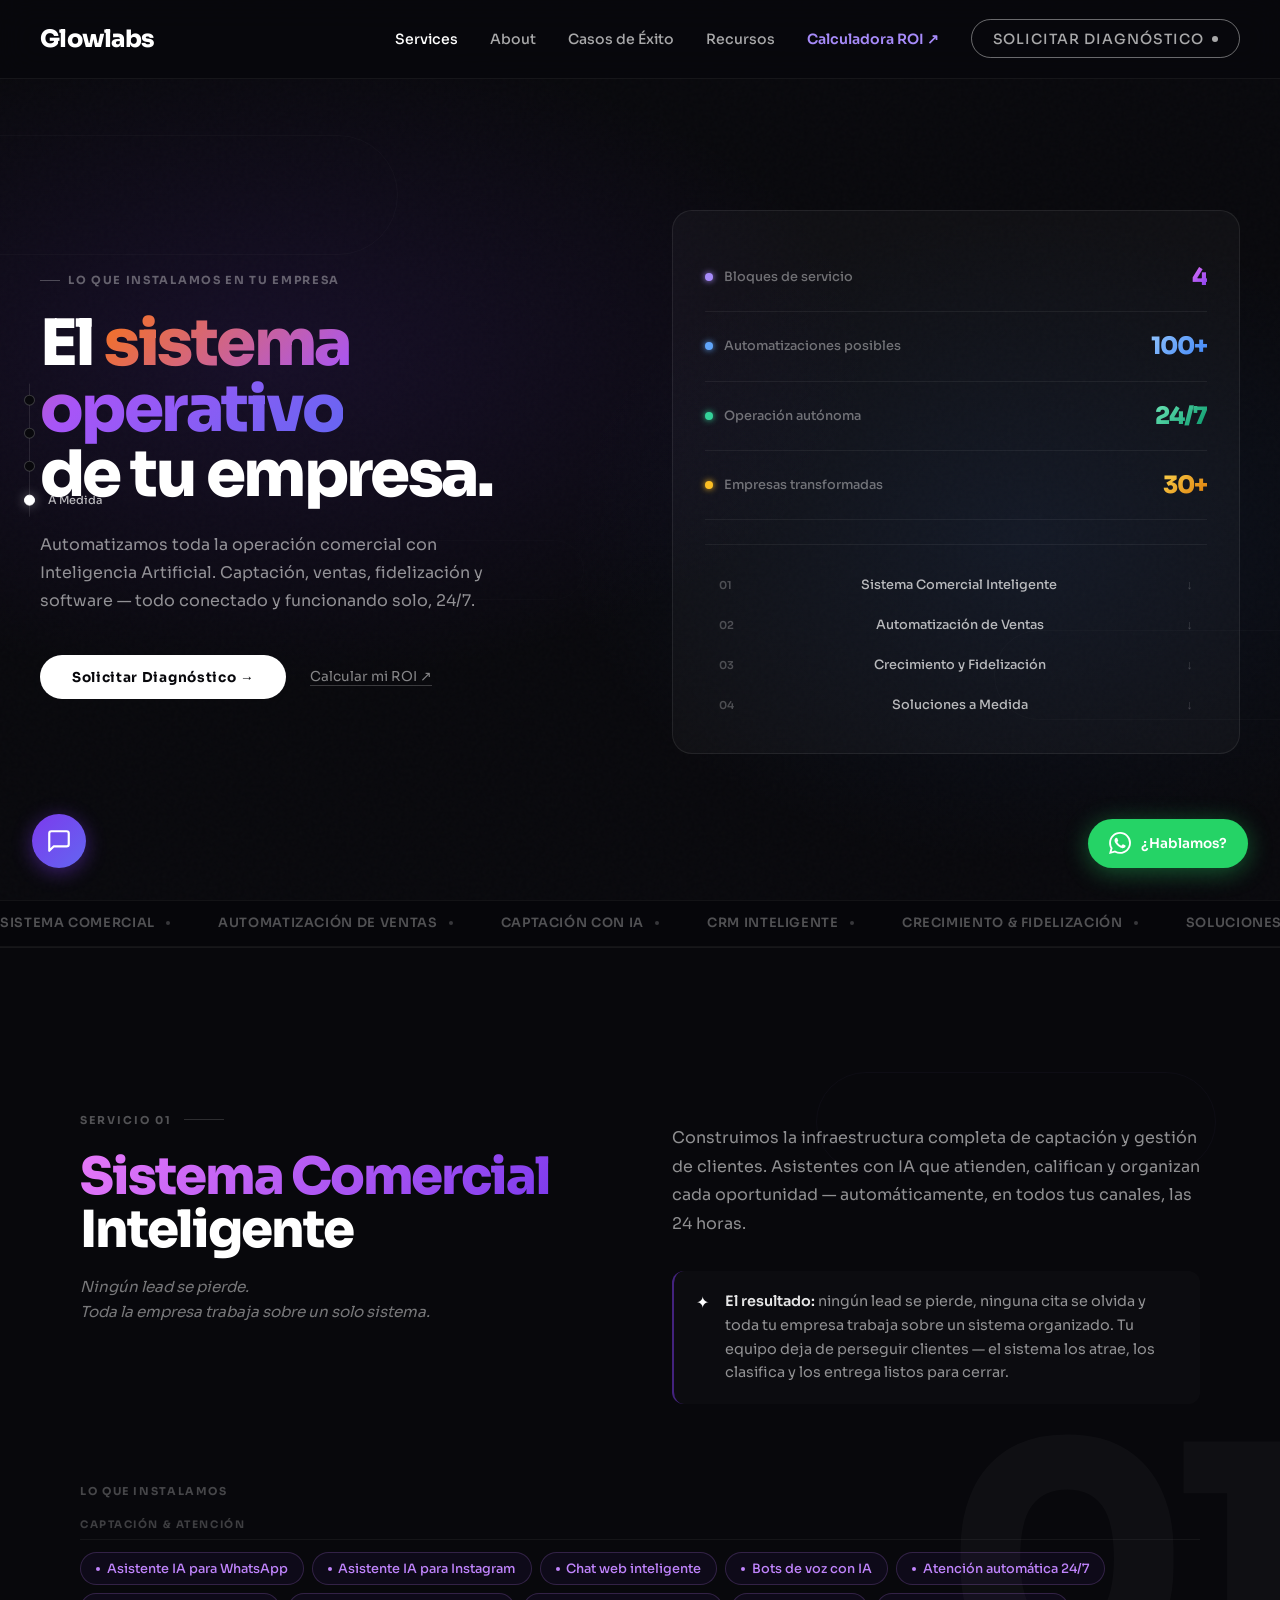
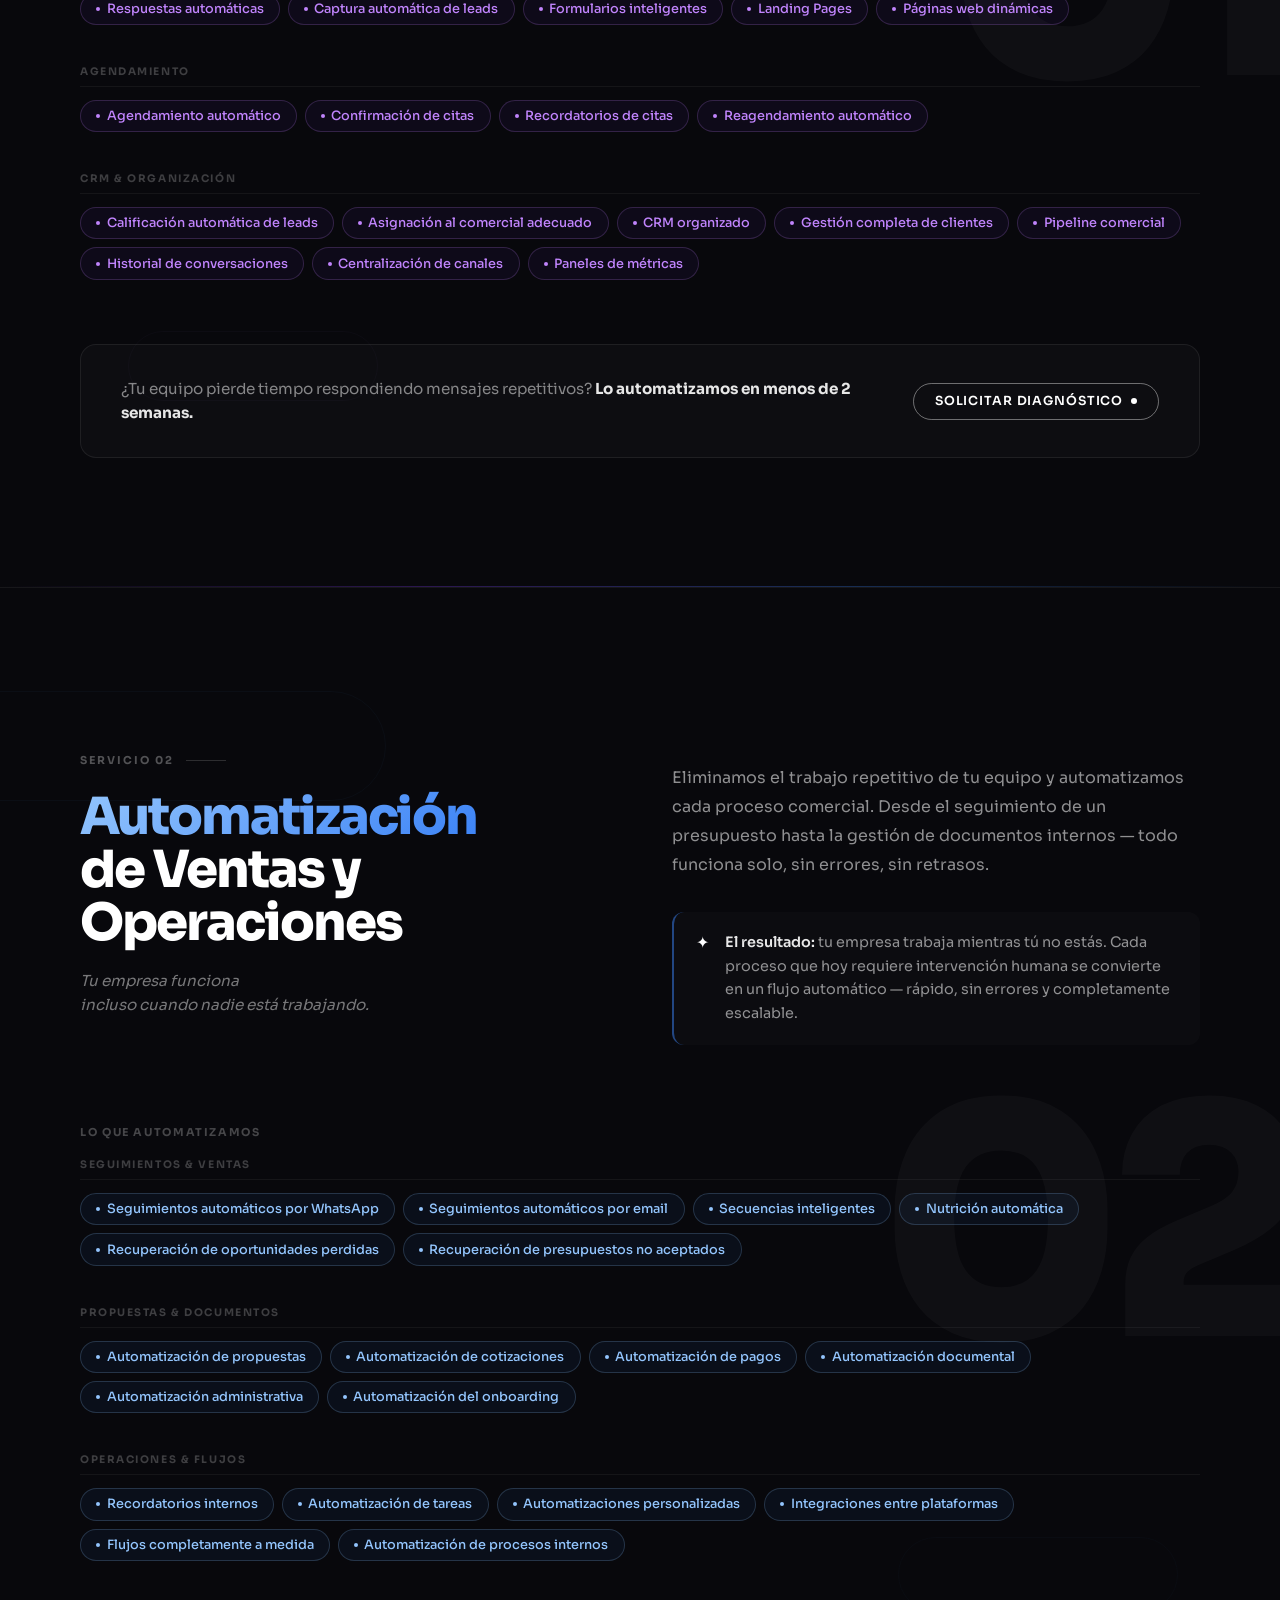
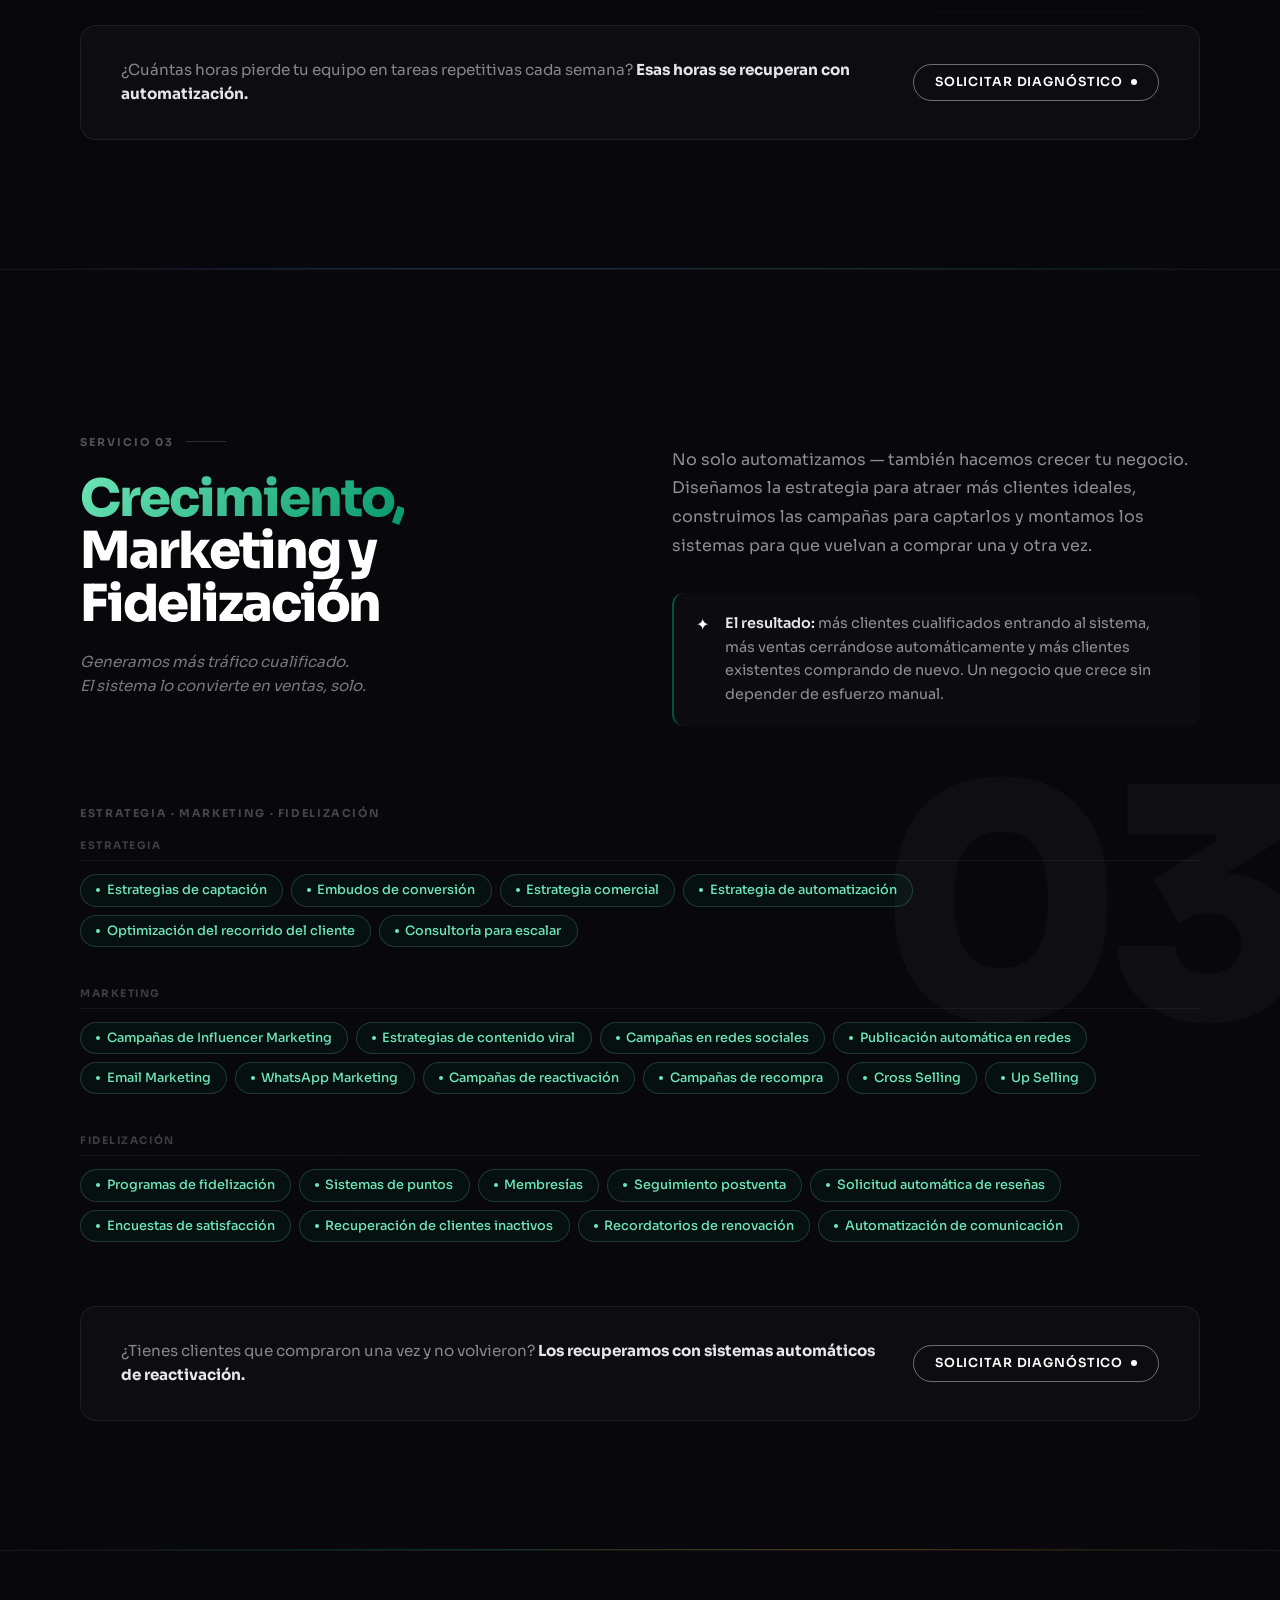
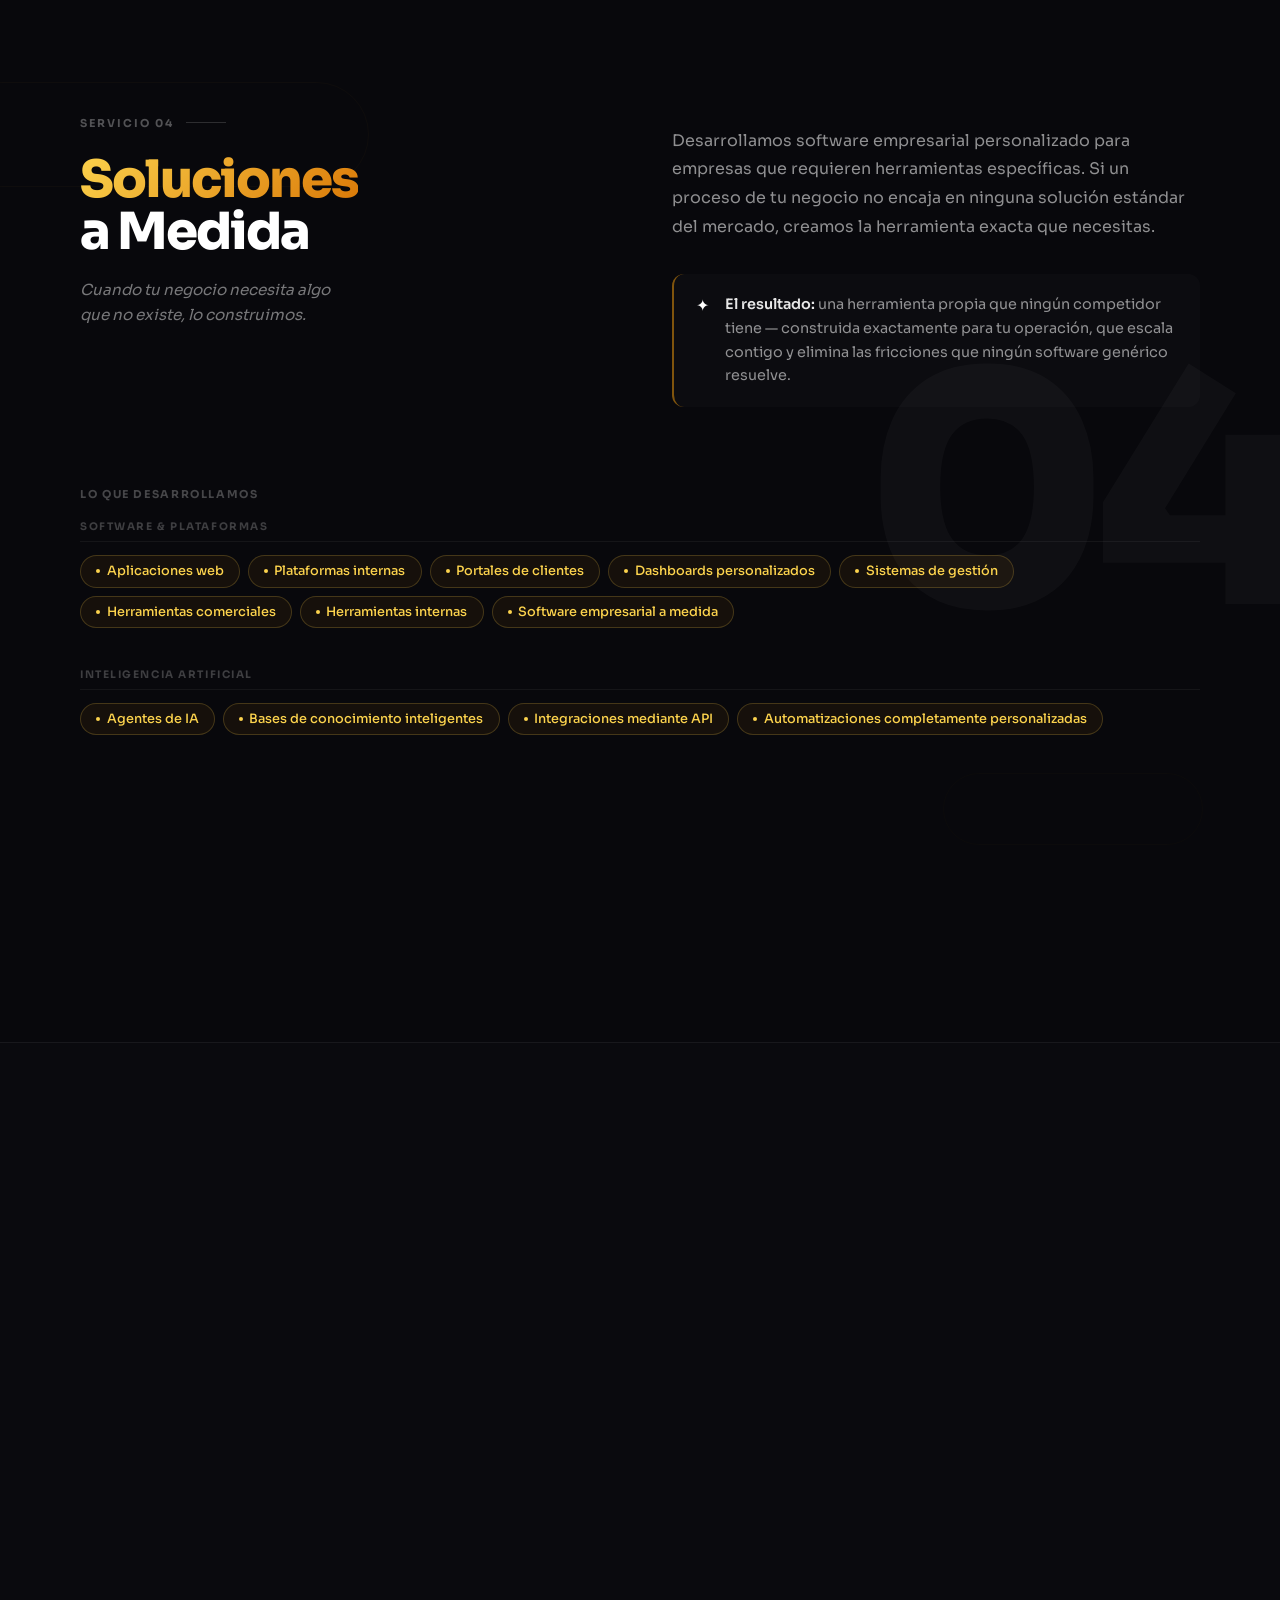
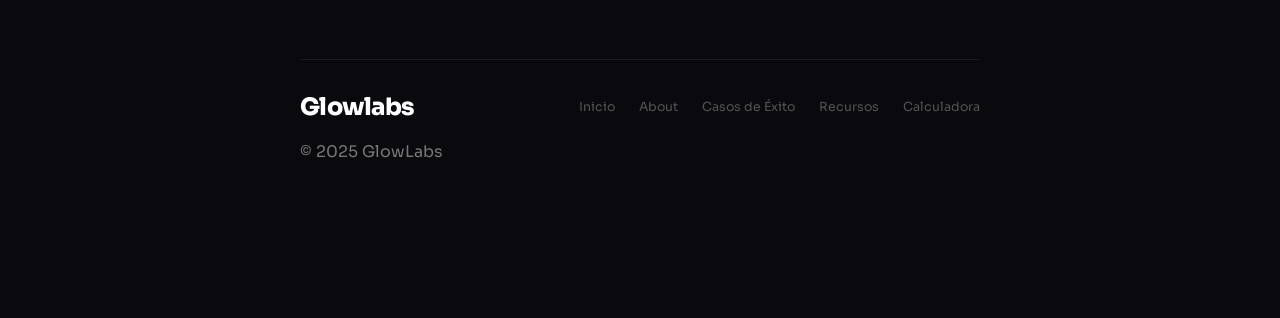
<file: services.html>
<!DOCTYPE html>
<html lang="es">
<head>
<meta charset="utf-8"/>
<title>GlowLabs · Servicios — Sistema Operativo para tu Empresa</title>
<meta name="description" content="Instalamos el sistema operativo completo de tu empresa: captación, automatización, ventas, marketing y software a medida con Inteligencia Artificial."/>
<meta content="width=device-width, initial-scale=1" name="viewport"/>
<link href="https://fonts.googleapis.com" rel="preconnect"/>
<link href="https://fonts.gstatic.com" rel="preconnect" crossorigin="anonymous"/>
<link href="https://fonts.googleapis.com/css2?family=Sora:wght@300;400;500;600;700;800&display=swap" rel="stylesheet"/>
<link href="https://cdn.prod.website-files.com/64bfa5eec3353671101c9bd1/64cf5d1c0aef8ef8c7af9673_fav.png" rel="shortcut icon" type="image/x-icon"/>
<link rel="stylesheet" href="/css/animations.css"/>

<style>
/* ═══════════════════════════════════════
   RESET & BASE
═══════════════════════════════════════ */
*, *::before, *::after { box-sizing: border-box; margin: 0; padding: 0; }
html { scroll-behavior: smooth; }
body {
  background: #08080c;
  color: #fff;
  font-family: 'Sora', sans-serif;
  -webkit-font-smoothing: antialiased;
  overflow-x: hidden;
}
#shader-background { display: none !important; }

/* ═══════════════════════════════════════
   NAV
═══════════════════════════════════════ */
.gl-nav {
  position: fixed; top: 0; left: 0; right: 0; z-index: 1000;
  display: flex; align-items: center; justify-content: space-between;
  padding: 1.2rem 2.5rem;
  background: rgba(8,8,12,0.85);
  backdrop-filter: blur(16px);
  border-bottom: 1px solid rgba(255,255,255,0.06);
  transition: background 0.3s;
}
.gl-logo {
  font-size: 1.5rem; font-weight: 800; color: #fff;
  letter-spacing: -0.03em; text-decoration: none;
}
.gl-nav-links { display: flex; align-items: center; gap: 2rem; }
.gl-nav-links a {
  color: rgba(255,255,255,0.65); text-decoration: none;
  font-size: 0.88rem; font-weight: 500; transition: color 0.2s;
}
.gl-nav-links a:hover, .gl-nav-links a.active { color: #fff; }
.gl-btn {
  display: inline-flex; align-items: center; gap: 0.5rem;
  padding: 0.6rem 1.3rem; border: 1.5px solid rgba(255,255,255,0.4);
  border-radius: 9999px; color: #fff; font-size: 0.78rem; font-weight: 600;
  letter-spacing: 0.07em; text-transform: uppercase; text-decoration: none;
  transition: background 0.2s, border-color 0.2s; white-space: nowrap;
  font-family: 'Sora', sans-serif;
}
.gl-btn:hover { background: rgba(255,255,255,0.08); border-color: #fff; }
.gl-btn .dot { width: 6px; height: 6px; border-radius: 50%; background: currentColor; flex-shrink: 0; }

/* Hamburger */
.gl-hamburger {
  display: none; flex-direction: column; gap: 5px;
  cursor: pointer; background: none; border: none; padding: 4px;
}
.gl-hamburger span {
  display: block; width: 22px; height: 2px;
  background: rgba(255,255,255,0.8); border-radius: 2px;
  transition: all 0.3s;
}
.gl-mobile-menu {
  display: none; position: fixed; top: 58px; left: 0; right: 0;
  background: rgba(8,8,12,0.98); backdrop-filter: blur(20px);
  padding: 1rem 1.5rem 2rem;
  border-bottom: 1px solid rgba(255,255,255,0.08);
  z-index: 9998; flex-direction: column;
}
.gl-mobile-menu.open { display: flex; }
.gl-mobile-menu a {
  color: rgba(255,255,255,0.8); text-decoration: none; font-size: 1.05rem;
  padding: 0.9rem 0; border-bottom: 1px solid rgba(255,255,255,0.07);
  font-family: 'Sora', sans-serif; font-weight: 500;
}
.gl-mobile-menu a:last-child { border-bottom: none; }
.gl-mobile-menu a.mm-active { color: #fff; font-weight: 600; }
@media (max-width: 768px) {
  .gl-hamburger { display: flex; }
  .gl-nav-links { display: none; }
}
@media (max-width: 991px) {
  .gl-nav .gl-btn { display: none; }
}

/* ═══════════════════════════════════════
   SCROLL PROGRESS BAR
═══════════════════════════════════════ */
#sv-progress-bar {
  position: fixed; top: 0; left: 0; height: 2px; z-index: 9999;
  background: linear-gradient(90deg, #7c3aed, #3b82f6, #059669, #f59e0b);
  width: 0%; transition: width 0.1s linear;
}

/* ═══════════════════════════════════════
   HERO
═══════════════════════════════════════ */
.sv-hero {
  position: relative; min-height: 100vh;
  display: flex; align-items: center;
  padding: 10rem 2.5rem 6rem;
  overflow: hidden;
}
.sv-hero-bg {
  position: absolute; inset: 0; pointer-events: none;
  background:
    radial-gradient(ellipse 80% 60% at 20% 40%, rgba(124,58,237,0.12) 0%, transparent 60%),
    radial-gradient(ellipse 60% 60% at 80% 60%, rgba(59,130,246,0.08) 0%, transparent 60%);
}
/* Animated noise grain */
.sv-hero-bg::after {
  content: '';
  position: absolute; inset: 0;
  background-image: url("data:image/svg+xml,%3Csvg viewBox='0 0 256 256' xmlns='http://www.w3.org/2000/svg'%3E%3Cfilter id='noise'%3E%3CfeTurbulence type='fractalNoise' baseFrequency='0.9' numOctaves='4' stitchTiles='stitch'/%3E%3C/filter%3E%3Crect width='100%25' height='100%25' filter='url(%23noise)' opacity='0.04'/%3E%3C/svg%3E");
  opacity: 0.5; pointer-events: none;
}
.sv-hero-grid {
  display: grid; grid-template-columns: 1fr 1fr;
  gap: 4rem; align-items: center; max-width: 1200px; margin: 0 auto;
  width: 100%; position: relative; z-index: 2;
}
.sv-hero-eyebrow {
  display: inline-flex; align-items: center; gap: 0.5rem;
  font-size: 0.7rem; font-weight: 700; letter-spacing: 0.15em;
  text-transform: uppercase; color: rgba(255,255,255,0.35);
  margin-bottom: 1.5rem;
}
.sv-hero-eyebrow::before {
  content: ''; display: block; width: 20px; height: 1px;
  background: rgba(255,255,255,0.25);
}
.sv-hero h1 {
  font-size: clamp(2.8rem, 5vw, 4.5rem);
  font-weight: 800; line-height: 1.02;
  letter-spacing: -0.04em; margin-bottom: 1.5rem;
}
.sv-hero-desc {
  font-size: 1rem; color: rgba(255,255,255,0.55);
  line-height: 1.75; margin-bottom: 2.5rem; max-width: 480px;
}
.sv-hero-cta-row {
  display: flex; align-items: center; gap: 1.5rem; flex-wrap: wrap;
}
.sv-hero-link {
  font-size: 0.85rem; color: rgba(255,255,255,0.5);
  text-decoration: none; border-bottom: 1px solid rgba(255,255,255,0.2);
  transition: color 0.2s, border-color 0.2s;
}
.sv-hero-link:hover { color: #fff; border-color: rgba(255,255,255,0.5); }

/* Hero right: stats board */
.sv-hero-board {
  background: rgba(255,255,255,0.03);
  border: 1px solid rgba(255,255,255,0.08);
  border-radius: 20px; padding: 2rem;
  display: flex; flex-direction: column; gap: 0;
}
.sv-stat-row {
  display: flex; align-items: center; justify-content: space-between;
  padding: 1.2rem 0;
  border-bottom: 1px solid rgba(255,255,255,0.06);
}
.sv-stat-row:last-child { border-bottom: none; }
.sv-stat-label {
  font-size: 0.8rem; color: rgba(255,255,255,0.4); font-weight: 500;
  display: flex; align-items: center; gap: 0.7rem;
}
.sv-stat-dot {
  width: 8px; height: 8px; border-radius: 50%; flex-shrink: 0;
}
.sv-stat-value {
  font-size: 1.5rem; font-weight: 800; letter-spacing: -0.04em;
}
.sv-services-map {
  display: flex; flex-direction: column; gap: 0.5rem; margin-top: 1.5rem;
  padding-top: 1.5rem; border-top: 1px solid rgba(255,255,255,0.06);
}
.sv-map-item {
  display: flex; align-items: center; justify-content: space-between;
  font-size: 0.8rem; padding: 0.5rem 0.9rem;
  border-radius: 8px; text-decoration: none;
  transition: background 0.2s; cursor: pointer;
}
.sv-map-item:hover { background: rgba(255,255,255,0.04); }
.sv-map-item-num { font-size: 0.68rem; color: rgba(255,255,255,0.25); font-weight: 600; }
.sv-map-item-name { color: rgba(255,255,255,0.7); font-weight: 500; }
.sv-map-item-arrow { color: rgba(255,255,255,0.2); font-size: 0.8rem; }

/* Gradient words */
.g-purple { background: linear-gradient(135deg, #e879f9 0%, #7c3aed 100%); -webkit-background-clip: text; -webkit-text-fill-color: transparent; background-clip: text; }
.g-blue   { background: linear-gradient(135deg, #93c5fd 0%, #3b82f6 100%); -webkit-background-clip: text; -webkit-text-fill-color: transparent; background-clip: text; }
.g-green  { background: linear-gradient(135deg, #6ee7b7 0%, #059669 100%); -webkit-background-clip: text; -webkit-text-fill-color: transparent; background-clip: text; }
.g-amber  { background: linear-gradient(135deg, #fcd34d 0%, #d97706 100%); -webkit-background-clip: text; -webkit-text-fill-color: transparent; background-clip: text; }
.g-main   { background: linear-gradient(135deg, #f97316 0%, #a855f7 50%, #6366f1 100%); -webkit-background-clip: text; -webkit-text-fill-color: transparent; background-clip: text; }

/* ═══════════════════════════════════════
   SCROLL REVEAL
═══════════════════════════════════════ */
[data-reveal] {
  opacity: 0;
  transform: translateY(40px);
  transition: opacity 0.8s cubic-bezier(0.16,1,0.3,1), transform 0.8s cubic-bezier(0.16,1,0.3,1);
}
[data-reveal="blur"] {
  opacity: 0; transform: translateY(20px);
  filter: blur(8px);
  transition: opacity 0.9s cubic-bezier(0.16,1,0.3,1), transform 0.9s cubic-bezier(0.16,1,0.3,1), filter 0.9s;
}
[data-reveal="left"] {
  opacity: 0; transform: translateX(-50px);
  transition: opacity 0.8s cubic-bezier(0.16,1,0.3,1), transform 0.8s cubic-bezier(0.16,1,0.3,1);
}
[data-reveal="right"] {
  opacity: 0; transform: translateX(50px);
  transition: opacity 0.8s cubic-bezier(0.16,1,0.3,1), transform 0.8s cubic-bezier(0.16,1,0.3,1);
}
[data-reveal="scale"] {
  opacity: 0; transform: scale(0.9);
  transition: opacity 0.8s cubic-bezier(0.16,1,0.3,1), transform 0.8s cubic-bezier(0.16,1,0.3,1);
}
.revealed[data-reveal] {
  opacity: 1 !important; transform: none !important; filter: none !important;
}
[data-delay="1"] { transition-delay: 0.1s !important; }
[data-delay="2"] { transition-delay: 0.2s !important; }
[data-delay="3"] { transition-delay: 0.3s !important; }
[data-delay="4"] { transition-delay: 0.4s !important; }
[data-delay="5"] { transition-delay: 0.5s !important; }
[data-delay="6"] { transition-delay: 0.6s !important; }
[data-delay="7"] { transition-delay: 0.7s !important; }
[data-delay="8"] { transition-delay: 0.8s !important; }

/* ═══════════════════════════════════════
   SERVICE SECTIONS
═══════════════════════════════════════ */
.sv-section {
  position: relative; overflow: hidden;
  padding: 10rem 0 8rem;
  border-top: 1px solid rgba(255,255,255,0.06);
}

/* Big background number */
.sv-bg-num {
  position: absolute;
  top: 50%; right: -0.05em;
  transform: translateY(-50%);
  font-size: clamp(18rem, 25vw, 28rem);
  font-weight: 800; letter-spacing: -0.05em;
  line-height: 1; pointer-events: none;
  opacity: 0.028; color: #fff;
  user-select: none;
  transition: opacity 1.2s;
}
.sv-section:hover .sv-bg-num { opacity: 0.045; }

/* Color glow per section */
.sv-glow {
  position: absolute; pointer-events: none;
  border-radius: 50%; filter: blur(100px); opacity: 0;
  transition: opacity 1.5s;
}
.sv-section.in-view .sv-glow { opacity: 1; }

.sv-section.purple .sv-glow { background: radial-gradient(circle, rgba(124,58,237,0.2), transparent 70%); width: 600px; height: 600px; top: -150px; left: -100px; }
.sv-section.blue   .sv-glow { background: radial-gradient(circle, rgba(59,130,246,0.18), transparent 70%); width: 700px; height: 500px; top: -100px; right: -150px; }
.sv-section.green  .sv-glow { background: radial-gradient(circle, rgba(5,150,105,0.15), transparent 70%); width: 600px; height: 600px; bottom: -100px; left: -100px; }
.sv-section.amber  .sv-glow { background: radial-gradient(circle, rgba(245,158,11,0.15), transparent 70%); width: 700px; height: 500px; top: -150px; right: -150px; }

/* Inner layout */
.sv-inner {
  max-width: 1200px; margin: 0 auto; padding: 0 2.5rem;
  position: relative; z-index: 2;
}

/* Section header */
.sv-header {
  display: grid; grid-template-columns: 1fr 1fr;
  gap: 4rem; align-items: start; margin-bottom: 5rem;
}
.sv-header-left { }
.sv-num-label {
  display: inline-flex; align-items: center; gap: 0.8rem;
  font-size: 0.68rem; font-weight: 700; letter-spacing: 0.18em;
  text-transform: uppercase; color: rgba(255,255,255,0.3);
  margin-bottom: 1.5rem;
}
.sv-num-label::after {
  content: ''; flex: 1; height: 1px; width: 40px;
  background: rgba(255,255,255,0.15); display: block;
}
.sv-section-title {
  font-size: clamp(2.2rem, 4vw, 3.5rem);
  font-weight: 800; letter-spacing: -0.04em;
  line-height: 1.03; margin-bottom: 1.2rem;
}
.sv-section-sub {
  font-size: 0.95rem; color: rgba(255,255,255,0.45);
  font-style: italic; line-height: 1.6;
}
.sv-header-right {
  padding-top: 1rem;
}
.sv-section-desc {
  font-size: 1rem; color: rgba(255,255,255,0.55);
  line-height: 1.8; margin-bottom: 2rem;
}
.sv-result-box {
  display: flex; gap: 1rem; align-items: flex-start;
  padding: 1.2rem 1.4rem;
  border-radius: 12px;
  border-left: 2px solid;
  background: rgba(255,255,255,0.02);
}
.sv-result-box.purple { border-color: rgba(124,58,237,0.5); }
.sv-result-box.blue   { border-color: rgba(59,130,246,0.5); }
.sv-result-box.green  { border-color: rgba(5,150,105,0.5); }
.sv-result-box.amber  { border-color: rgba(245,158,11,0.5); }
.sv-result-icon {
  font-size: 1rem; flex-shrink: 0;
  margin-top: 0.1rem;
}
.sv-result-box p {
  font-size: 0.9rem; color: rgba(255,255,255,0.55);
  line-height: 1.65;
}
.sv-result-box strong { color: rgba(255,255,255,0.9); font-weight: 600; }

/* Tags grid */
.sv-tags-section { }
.sv-tags-header {
  font-size: 0.68rem; font-weight: 700; letter-spacing: 0.15em;
  text-transform: uppercase; color: rgba(255,255,255,0.25);
  margin-bottom: 1.2rem;
}
.sv-tags-group { margin-bottom: 2.5rem; }
.sv-tags-group:last-child { margin-bottom: 0; }
.sv-tags-group-label {
  font-size: 0.65rem; font-weight: 700; letter-spacing: 0.15em;
  text-transform: uppercase; color: rgba(255,255,255,0.22);
  margin-bottom: 0.8rem; padding-bottom: 0.5rem;
  border-bottom: 1px solid rgba(255,255,255,0.05);
}
.sv-tags {
  display: flex; flex-wrap: wrap; gap: 0.5rem;
}
.sv-tag {
  display: inline-flex; align-items: center; gap: 0.4rem;
  padding: 0.45rem 0.95rem;
  border-radius: 9999px;
  font-size: 0.8rem; font-weight: 500;
  border: 1px solid;
  white-space: nowrap;
  opacity: 0; transform: translateY(12px) scale(0.95);
  transition: opacity 0.4s, transform 0.4s, background 0.2s;
  cursor: default;
}
.sv-tag.revealed { opacity: 1; transform: none; }
.sv-tag::before {
  content: ''; width: 4px; height: 4px;
  border-radius: 50%; background: currentColor; flex-shrink: 0;
}
.sv-tag:hover { transform: translateY(-2px); }

.sv-tag.purple { color: #c084fc; border-color: rgba(192,132,252,0.2); background: rgba(124,58,237,0.06); }
.sv-tag.purple:hover { background: rgba(124,58,237,0.12); border-color: rgba(192,132,252,0.35); }
.sv-tag.blue   { color: #93c5fd; border-color: rgba(147,197,253,0.2); background: rgba(59,130,246,0.06); }
.sv-tag.blue:hover { background: rgba(59,130,246,0.12); border-color: rgba(147,197,253,0.35); }
.sv-tag.green  { color: #6ee7b7; border-color: rgba(110,231,183,0.2); background: rgba(5,150,105,0.06); }
.sv-tag.green:hover { background: rgba(5,150,105,0.12); border-color: rgba(110,231,183,0.35); }
.sv-tag.amber  { color: #fcd34d; border-color: rgba(252,211,77,0.2); background: rgba(245,158,11,0.06); }
.sv-tag.amber:hover { background: rgba(245,158,11,0.12); border-color: rgba(252,211,77,0.35); }

/* Section CTA */
.sv-section-cta {
  display: flex; align-items: center; justify-content: space-between;
  padding: 2rem 2.5rem; margin-top: 4rem;
  background: rgba(255,255,255,0.025);
  border: 1px solid rgba(255,255,255,0.07);
  border-radius: 16px; gap: 2rem; flex-wrap: wrap;
}
.sv-section-cta p {
  font-size: 0.95rem; color: rgba(255,255,255,0.5); line-height: 1.6; flex: 1;
}
.sv-section-cta strong { color: rgba(255,255,255,0.9); }

/* ═══════════════════════════════════════
   FLOATING ANIMATED SHAPES PER SECTION
═══════════════════════════════════════ */
.sv-shape {
  position: absolute; border-radius: 9999px; pointer-events: none;
  border: 1px solid rgba(255,255,255,0.06);
  animation: svFloat linear infinite;
}
@keyframes svFloat {
  0%   { transform: var(--sv-transform-a, translate(0,0) rotate(0deg)); }
  50%  { transform: var(--sv-transform-b, translate(20px,15px) rotate(5deg)); }
  100% { transform: var(--sv-transform-a, translate(0,0) rotate(0deg)); }
}

/* ═══════════════════════════════════════
   TICKER / MARQUEE
═══════════════════════════════════════ */
.sv-ticker-wrap {
  overflow: hidden; padding: 0.9rem 0;
  border-top: 1px solid rgba(255,255,255,0.05);
  border-bottom: 1px solid rgba(255,255,255,0.05);
  background: rgba(0,0,0,0.2);
}
.sv-ticker-track {
  display: flex; gap: 3rem; width: max-content;
  animation: svTicker 30s linear infinite;
}
.sv-ticker-wrap:hover .sv-ticker-track { animation-play-state: paused; }
@keyframes svTicker { from { transform: translateX(0); } to { transform: translateX(-50%); } }
.sv-ticker-item {
  display: flex; align-items: center; gap: 0.7rem; flex-shrink: 0;
  font-size: 0.8rem; font-weight: 600; letter-spacing: 0.05em;
  color: rgba(255,255,255,0.3); text-transform: uppercase; white-space: nowrap;
}
.sv-ticker-item .t-dot {
  width: 4px; height: 4px; border-radius: 50%; background: rgba(255,255,255,0.2);
}

/* ═══════════════════════════════════════
   SIDEBAR SCROLL SPY
═══════════════════════════════════════ */
.sv-spy {
  position: fixed; left: 1.5rem; top: 50%; transform: translateY(-50%);
  z-index: 100; display: flex; flex-direction: column; gap: 0;
}
.sv-spy-line {
  position: absolute; left: 5px; top: 0; bottom: 0;
  width: 1px; background: rgba(255,255,255,0.1);
}
.sv-spy-item {
  display: flex; align-items: center; gap: 0.8rem;
  padding: 0.6rem 0; text-decoration: none; position: relative;
}
.sv-spy-dot {
  width: 11px; height: 11px; border-radius: 50%; flex-shrink: 0;
  border: 1.5px solid rgba(255,255,255,0.2); background: #08080c;
  z-index: 1; transition: all 0.3s;
}
.sv-spy-label {
  font-size: 0.7rem; font-weight: 500; color: rgba(255,255,255,0.0);
  white-space: nowrap; transition: all 0.3s;
  transform: translateX(-4px);
}
.sv-spy-item:hover .sv-spy-label { color: rgba(255,255,255,0.5); transform: none; }
.sv-spy-item.active .sv-spy-dot { border-color: #fff; background: #fff; box-shadow: 0 0 12px rgba(255,255,255,0.4); }
.sv-spy-item.active .sv-spy-label { color: rgba(255,255,255,0.7); transform: none; }

/* ═══════════════════════════════════════
   FOOTER
═══════════════════════════════════════ */
.sv-footer {
  padding: 7rem 2.5rem;
  border-top: 1px solid rgba(255,255,255,0.06);
  text-align: center; background: #0a0a0e;
}
.sv-footer-inner { max-width: 680px; margin: 0 auto; }
.sv-footer-eyebrow {
  font-size: 0.68rem; font-weight: 700; letter-spacing: 0.15em;
  text-transform: uppercase; color: rgba(255,255,255,0.25);
  margin-bottom: 1.5rem;
}
.sv-footer h2 {
  font-size: clamp(2rem, 4vw, 3.2rem); font-weight: 800;
  letter-spacing: -0.04em; line-height: 1.1; margin-bottom: 1.2rem;
}
.sv-footer p {
  font-size: 1rem; color: rgba(255,255,255,0.45);
  line-height: 1.75; margin-bottom: 2.5rem;
}
.sv-footer-btns { display: flex; gap: 1rem; justify-content: center; flex-wrap: wrap; }
.gl-btn-solid {
  display: inline-flex; align-items: center; gap: 0.5rem;
  padding: 0.85rem 2rem; border-radius: 9999px;
  background: #fff; color: #08080c; font-size: 0.85rem; font-weight: 700;
  letter-spacing: 0.05em; text-decoration: none; transition: opacity 0.2s;
  font-family: 'Sora', sans-serif;
}
.gl-btn-solid:hover { opacity: 0.88; }
.sv-footer-bottom {
  display: flex; align-items: center; justify-content: space-between;
  margin-top: 5rem; padding-top: 2rem;
  border-top: 1px solid rgba(255,255,255,0.07);
  flex-wrap: wrap; gap: 1rem;
}
.sv-footer-logo {
  font-size: 1.5rem; font-weight: 800; color: #fff;
  letter-spacing: -0.03em; text-decoration: none;
}
.sv-footer-copy { font-size: 0.78rem; color: rgba(255,255,255,0.25); }
.sv-footer-nav { display: flex; gap: 1.5rem; }
.sv-footer-nav a {
  font-size: 0.78rem; color: rgba(255,255,255,0.3);
  text-decoration: none; transition: color 0.2s;
}
.sv-footer-nav a:hover { color: rgba(255,255,255,0.7); }

/* ═══════════════════════════════════════
   RESPONSIVE
═══════════════════════════════════════ */
@media (max-width: 1024px) {
  .sv-spy { display: none; }
  .sv-bg-num { font-size: 16rem; }
}
@media (max-width: 900px) {
  .sv-header { grid-template-columns: 1fr; gap: 2rem; }
  .sv-hero-grid { grid-template-columns: 1fr; gap: 3rem; }
  .sv-hero-board { display: none; }
}
@media (max-width: 600px) {
  .sv-hero { padding: 8rem 1.5rem 5rem; }
  .sv-inner { padding: 0 1.2rem; }
  .sv-section { padding: 6rem 0 5rem; }
  .sv-section-cta { padding: 1.5rem; }
  .sv-bg-num { font-size: 10rem; opacity: 0.02; }
  .sv-hero h1 { font-size: 2.4rem; }
  .sv-footer { padding: 5rem 1.5rem; }
  .sv-footer-bottom { flex-direction: column; text-align: center; }
}

/* WA Float */
.wa-float {
  position: fixed; bottom: 2rem; right: 2rem; z-index: 9999;
  display: flex; align-items: center; gap: 0.65rem;
  background: #25d366; color: #fff; border-radius: 9999px;
  padding: 0.85rem 1.3rem; text-decoration: none;
  box-shadow: 0 4px 24px rgba(37,211,102,0.4);
  font-family: 'Sora', sans-serif; font-size: 0.85rem; font-weight: 600;
  animation: waPulse 2.5s ease-in-out infinite;
}
.wa-float svg { width: 22px; height: 22px; flex-shrink: 0; }
@keyframes waPulse {
  0%,100% { box-shadow: 0 4px 24px rgba(37,211,102,0.4); }
  50% { box-shadow: 0 4px 32px rgba(37,211,102,0.7), 0 0 0 8px rgba(37,211,102,0.08); }
}
@media (max-width: 600px) { .wa-float span { display: none; } }
</style>
</head>

<body>

<div id="sv-progress-bar"></div>

<!-- ── NAV ── -->
<nav class="gl-nav">
  <a href="/" class="gl-logo">Glowlabs</a>
  <div class="gl-nav-links">
    <a href="/services" class="active">Services</a>
    <a href="/about">About</a>
    <a href="/casos">Casos de Éxito</a>
    <a href="/recursos">Recursos</a>
    <a href="/calculadora" style="color:#a78bfa;font-weight:600;">Calculadora ROI ↗</a>
    <a href="https://calendly.com/mariamontillamuelle/30min" target="_blank" class="gl-btn">
      Solicitar Diagnóstico <span class="dot"></span>
    </a>
  </div>
  <button class="gl-hamburger" aria-label="Abrir menú" onclick="document.getElementById('glMobileMenu').classList.toggle('open')">
    <span></span><span></span><span></span>
  </button>
</nav>
<div id="glMobileMenu" class="gl-mobile-menu">
  <a href="/services" class="mm-active">Services</a>
  <a href="/about">About</a>
  <a href="/casos">Casos de Éxito</a>
  <a href="/recursos">Recursos</a>
  <a href="/calculadora" style="color:#a78bfa;font-weight:700;">Calculadora ROI ↗</a>
  <a href="https://calendly.com/mariamontillamuelle/30min" target="_blank" style="color:#6366f1;font-weight:700;">Solicitar Diagnóstico →</a>
</div>

<!-- ── SIDEBAR SCROLL SPY ── -->
<nav class="sv-spy" aria-label="Secciones">
  <div class="sv-spy-line"></div>
  <a href="#comercial" class="sv-spy-item active" data-spy="comercial">
    <span class="sv-spy-dot"></span>
    <span class="sv-spy-label">Sistema Comercial</span>
  </a>
  <a href="#automatizacion" class="sv-spy-item" data-spy="automatizacion">
    <span class="sv-spy-dot"></span>
    <span class="sv-spy-label">Automatización</span>
  </a>
  <a href="#crecimiento" class="sv-spy-item" data-spy="crecimiento">
    <span class="sv-spy-dot"></span>
    <span class="sv-spy-label">Crecimiento</span>
  </a>
  <a href="#medida" class="sv-spy-item" data-spy="medida">
    <span class="sv-spy-dot"></span>
    <span class="sv-spy-label">A Medida</span>
  </a>
</nav>

<!-- ═══════════════════════
     HERO
═══════════════════════════ -->
<section class="sv-hero">
  <div class="sv-hero-bg"></div>

  <!-- Floating shapes hero -->
  <div class="sv-shape" style="width:500px;height:120px;top:15%;left:-8%;opacity:0.4;--sv-transform-a:translate(0,0) rotate(8deg);--sv-transform-b:translate(30px,20px) rotate(12deg);animation-duration:18s;"></div>
  <div class="sv-shape" style="width:350px;height:90px;bottom:20%;right:-5%;opacity:0.3;--sv-transform-a:translate(0,0) rotate(-12deg);--sv-transform-b:translate(-20px,15px) rotate(-8deg);animation-duration:22s;"></div>
  <div class="sv-shape" style="width:200px;height:60px;top:60%;left:30%;opacity:0.2;--sv-transform-a:translate(0,0) rotate(20deg);--sv-transform-b:translate(10px,-15px) rotate(25deg);animation-duration:14s;"></div>

  <div class="sv-hero-grid">
    <div>
      <p class="sv-hero-eyebrow" data-reveal data-delay="1">Lo que instalamos en tu empresa</p>
      <h1 data-reveal data-delay="2">
        El <span class="g-main">sistema operativo</span><br/>de tu empresa.
      </h1>
      <p class="sv-hero-desc" data-reveal data-delay="3">
        Automatizamos toda la operación comercial con Inteligencia Artificial. Captación, ventas, fidelización y software — todo conectado y funcionando solo, 24/7.
      </p>
      <div class="sv-hero-cta-row" data-reveal data-delay="4">
        <a href="https://calendly.com/mariamontillamuelle/30min" target="_blank" class="gl-btn-solid">
          Solicitar Diagnóstico →
        </a>
        <a href="/calculadora" class="sv-hero-link">Calcular mi ROI ↗</a>
      </div>
    </div>
    <div data-reveal="right" data-delay="3">
      <div class="sv-hero-board">
        <div class="sv-stat-row">
          <span class="sv-stat-label">
            <span class="sv-stat-dot" style="background:#a78bfa;box-shadow:0 0 6px #a78bfa;"></span>
            Bloques de servicio
          </span>
          <span class="sv-stat-value g-purple" data-counter="4">0</span>
        </div>
        <div class="sv-stat-row">
          <span class="sv-stat-label">
            <span class="sv-stat-dot" style="background:#60a5fa;box-shadow:0 0 6px #60a5fa;"></span>
            Automatizaciones posibles
          </span>
          <span class="sv-stat-value g-blue" data-counter="100">0</span>
        </div>
        <div class="sv-stat-row">
          <span class="sv-stat-label">
            <span class="sv-stat-dot" style="background:#34d399;box-shadow:0 0 6px #34d399;"></span>
            Operación autónoma
          </span>
          <span class="sv-stat-value g-green">24/7</span>
        </div>
        <div class="sv-stat-row">
          <span class="sv-stat-label">
            <span class="sv-stat-dot" style="background:#fbbf24;box-shadow:0 0 6px #fbbf24;"></span>
            Empresas transformadas
          </span>
          <span class="sv-stat-value g-amber" data-counter="30">0</span>
        </div>
        <div class="sv-services-map">
          <a href="#comercial" class="sv-map-item">
            <span class="sv-map-item-num">01</span>
            <span class="sv-map-item-name">Sistema Comercial Inteligente</span>
            <span class="sv-map-item-arrow">↓</span>
          </a>
          <a href="#automatizacion" class="sv-map-item">
            <span class="sv-map-item-num">02</span>
            <span class="sv-map-item-name">Automatización de Ventas</span>
            <span class="sv-map-item-arrow">↓</span>
          </a>
          <a href="#crecimiento" class="sv-map-item">
            <span class="sv-map-item-num">03</span>
            <span class="sv-map-item-name">Crecimiento y Fidelización</span>
            <span class="sv-map-item-arrow">↓</span>
          </a>
          <a href="#medida" class="sv-map-item">
            <span class="sv-map-item-num">04</span>
            <span class="sv-map-item-name">Soluciones a Medida</span>
            <span class="sv-map-item-arrow">↓</span>
          </a>
        </div>
      </div>
    </div>
  </div>
</section>

<!-- ── TICKER ── -->
<div class="sv-ticker-wrap" aria-hidden="true">
  <div class="sv-ticker-track">
    <span class="sv-ticker-item">Sistema Comercial<span class="t-dot"></span></span>
    <span class="sv-ticker-item">Automatización de Ventas<span class="t-dot"></span></span>
    <span class="sv-ticker-item">Captación con IA<span class="t-dot"></span></span>
    <span class="sv-ticker-item">CRM Inteligente<span class="t-dot"></span></span>
    <span class="sv-ticker-item">Crecimiento & Fidelización<span class="t-dot"></span></span>
    <span class="sv-ticker-item">Soluciones a Medida<span class="t-dot"></span></span>
    <span class="sv-ticker-item">Asistente IA 24/7<span class="t-dot"></span></span>
    <span class="sv-ticker-item">WhatsApp Automático<span class="t-dot"></span></span>
    <span class="sv-ticker-item">Email Marketing<span class="t-dot"></span></span>
    <span class="sv-ticker-item">Pipeline Comercial<span class="t-dot"></span></span>
    <!-- duplicate for seamless loop -->
    <span class="sv-ticker-item">Sistema Comercial<span class="t-dot"></span></span>
    <span class="sv-ticker-item">Automatización de Ventas<span class="t-dot"></span></span>
    <span class="sv-ticker-item">Captación con IA<span class="t-dot"></span></span>
    <span class="sv-ticker-item">CRM Inteligente<span class="t-dot"></span></span>
    <span class="sv-ticker-item">Crecimiento & Fidelización<span class="t-dot"></span></span>
    <span class="sv-ticker-item">Soluciones a Medida<span class="t-dot"></span></span>
    <span class="sv-ticker-item">Asistente IA 24/7<span class="t-dot"></span></span>
    <span class="sv-ticker-item">WhatsApp Automático<span class="t-dot"></span></span>
    <span class="sv-ticker-item">Email Marketing<span class="t-dot"></span></span>
    <span class="sv-ticker-item">Pipeline Comercial<span class="t-dot"></span></span>
  </div>
</div>

<!-- ═══════════════════════
     SERVICIO 01
═══════════════════════════ -->
<section class="sv-section purple" id="comercial">
  <div class="sv-glow"></div>
  <div class="sv-bg-num">01</div>

  <!-- Floating shapes -->
  <div class="sv-shape" style="width:400px;height:100px;top:10%;right:5%;opacity:0.3;--sv-transform-a:translate(0,0) rotate(-8deg);--sv-transform-b:translate(-20px,20px) rotate(-4deg);animation-duration:20s;border-color:rgba(167,139,250,0.12);"></div>
  <div class="sv-shape" style="width:250px;height:70px;bottom:15%;left:10%;opacity:0.25;--sv-transform-a:translate(0,0) rotate(15deg);--sv-transform-b:translate(15px,-10px) rotate(19deg);animation-duration:16s;border-color:rgba(167,139,250,0.1);"></div>

  <div class="sv-inner">
    <div class="sv-header">
      <div class="sv-header-left">
        <div class="sv-num-label" data-reveal data-delay="1">
          <span>Servicio 01</span>
        </div>
        <h2 class="sv-section-title" data-reveal data-delay="2">
          <span class="g-purple">Sistema Comercial</span><br/>Inteligente
        </h2>
        <p class="sv-section-sub" data-reveal data-delay="3">
          Ningún lead se pierde.<br/>Toda la empresa trabaja sobre un solo sistema.
        </p>
      </div>
      <div class="sv-header-right" data-reveal="right" data-delay="2">
        <p class="sv-section-desc">
          Construimos la infraestructura completa de captación y gestión de clientes. Asistentes con IA que atienden, califican y organizan cada oportunidad — automáticamente, en todos tus canales, las 24 horas.
        </p>
        <div class="sv-result-box purple">
          <span class="sv-result-icon">✦</span>
          <p><strong>El resultado:</strong> ningún lead se pierde, ninguna cita se olvida y toda tu empresa trabaja sobre un sistema organizado. Tu equipo deja de perseguir clientes — el sistema los atrae, los clasifica y los entrega listos para cerrar.</p>
        </div>
      </div>
    </div>

    <!-- Tags -->
    <div class="sv-tags-section" data-reveal data-delay="3">
      <div class="sv-tags-header">Lo que instalamos</div>
      <div class="sv-tags-group">
        <div class="sv-tags-group-label">Captación & Atención</div>
        <div class="sv-tags">
          <span class="sv-tag purple">Asistente IA para WhatsApp</span>
          <span class="sv-tag purple">Asistente IA para Instagram</span>
          <span class="sv-tag purple">Chat web inteligente</span>
          <span class="sv-tag purple">Bots de voz con IA</span>
          <span class="sv-tag purple">Atención automática 24/7</span>
          <span class="sv-tag purple">Respuestas automáticas</span>
          <span class="sv-tag purple">Captura automática de leads</span>
          <span class="sv-tag purple">Formularios inteligentes</span>
          <span class="sv-tag purple">Landing Pages</span>
          <span class="sv-tag purple">Páginas web dinámicas</span>
        </div>
      </div>
      <div class="sv-tags-group">
        <div class="sv-tags-group-label">Agendamiento</div>
        <div class="sv-tags">
          <span class="sv-tag purple">Agendamiento automático</span>
          <span class="sv-tag purple">Confirmación de citas</span>
          <span class="sv-tag purple">Recordatorios de citas</span>
          <span class="sv-tag purple">Reagendamiento automático</span>
        </div>
      </div>
      <div class="sv-tags-group">
        <div class="sv-tags-group-label">CRM & Organización</div>
        <div class="sv-tags">
          <span class="sv-tag purple">Calificación automática de leads</span>
          <span class="sv-tag purple">Asignación al comercial adecuado</span>
          <span class="sv-tag purple">CRM organizado</span>
          <span class="sv-tag purple">Gestión completa de clientes</span>
          <span class="sv-tag purple">Pipeline comercial</span>
          <span class="sv-tag purple">Historial de conversaciones</span>
          <span class="sv-tag purple">Centralización de canales</span>
          <span class="sv-tag purple">Paneles de métricas</span>
        </div>
      </div>
    </div>

    <div class="sv-section-cta" data-reveal data-delay="4">
      <p>¿Tu equipo pierde tiempo respondiendo mensajes repetitivos? <strong>Lo automatizamos en menos de 2 semanas.</strong></p>
      <a href="https://calendly.com/mariamontillamuelle/30min" target="_blank" class="gl-btn">
        Solicitar Diagnóstico <span class="dot"></span>
      </a>
    </div>
  </div>
</section>

<!-- ── DIVIDER ── -->
<div style="height:1px;background:linear-gradient(90deg,transparent,rgba(124,58,237,0.3),rgba(59,130,246,0.3),transparent);"></div>

<!-- ═══════════════════════
     SERVICIO 02
═══════════════════════════ -->
<section class="sv-section blue" id="automatizacion">
  <div class="sv-glow"></div>
  <div class="sv-bg-num">02</div>

  <div class="sv-shape" style="width:450px;height:110px;top:8%;left:-5%;opacity:0.3;--sv-transform-a:translate(0,0) rotate(10deg);--sv-transform-b:translate(25px,15px) rotate(14deg);animation-duration:24s;border-color:rgba(96,165,250,0.12);"></div>
  <div class="sv-shape" style="width:280px;height:75px;bottom:20%;right:8%;opacity:0.22;--sv-transform-a:translate(0,0) rotate(-18deg);--sv-transform-b:translate(-15px,12px) rotate(-14deg);animation-duration:18s;border-color:rgba(96,165,250,0.1);"></div>

  <div class="sv-inner">
    <div class="sv-header">
      <div class="sv-header-left">
        <div class="sv-num-label" data-reveal data-delay="1">
          <span>Servicio 02</span>
        </div>
        <h2 class="sv-section-title" data-reveal data-delay="2">
          <span class="g-blue">Automatización</span><br/>de Ventas y<br/>Operaciones
        </h2>
        <p class="sv-section-sub" data-reveal data-delay="3">
          Tu empresa funciona<br/>incluso cuando nadie está trabajando.
        </p>
      </div>
      <div class="sv-header-right" data-reveal="right" data-delay="2">
        <p class="sv-section-desc">
          Eliminamos el trabajo repetitivo de tu equipo y automatizamos cada proceso comercial. Desde el seguimiento de un presupuesto hasta la gestión de documentos internos — todo funciona solo, sin errores, sin retrasos.
        </p>
        <div class="sv-result-box blue">
          <span class="sv-result-icon">✦</span>
          <p><strong>El resultado:</strong> tu empresa trabaja mientras tú no estás. Cada proceso que hoy requiere intervención humana se convierte en un flujo automático — rápido, sin errores y completamente escalable.</p>
        </div>
      </div>
    </div>

    <div class="sv-tags-section" data-reveal data-delay="3">
      <div class="sv-tags-header">Lo que automatizamos</div>
      <div class="sv-tags-group">
        <div class="sv-tags-group-label">Seguimientos & Ventas</div>
        <div class="sv-tags">
          <span class="sv-tag blue">Seguimientos automáticos por WhatsApp</span>
          <span class="sv-tag blue">Seguimientos automáticos por email</span>
          <span class="sv-tag blue">Secuencias inteligentes</span>
          <span class="sv-tag blue">Nutrición automática</span>
          <span class="sv-tag blue">Recuperación de oportunidades perdidas</span>
          <span class="sv-tag blue">Recuperación de presupuestos no aceptados</span>
        </div>
      </div>
      <div class="sv-tags-group">
        <div class="sv-tags-group-label">Propuestas & Documentos</div>
        <div class="sv-tags">
          <span class="sv-tag blue">Automatización de propuestas</span>
          <span class="sv-tag blue">Automatización de cotizaciones</span>
          <span class="sv-tag blue">Automatización de pagos</span>
          <span class="sv-tag blue">Automatización documental</span>
          <span class="sv-tag blue">Automatización administrativa</span>
          <span class="sv-tag blue">Automatización del onboarding</span>
        </div>
      </div>
      <div class="sv-tags-group">
        <div class="sv-tags-group-label">Operaciones & Flujos</div>
        <div class="sv-tags">
          <span class="sv-tag blue">Recordatorios internos</span>
          <span class="sv-tag blue">Automatización de tareas</span>
          <span class="sv-tag blue">Automatizaciones personalizadas</span>
          <span class="sv-tag blue">Integraciones entre plataformas</span>
          <span class="sv-tag blue">Flujos completamente a medida</span>
          <span class="sv-tag blue">Automatización de procesos internos</span>
        </div>
      </div>
    </div>

    <div class="sv-section-cta" data-reveal data-delay="4">
      <p>¿Cuántas horas pierde tu equipo en tareas repetitivas cada semana? <strong>Esas horas se recuperan con automatización.</strong></p>
      <a href="https://calendly.com/mariamontillamuelle/30min" target="_blank" class="gl-btn">
        Solicitar Diagnóstico <span class="dot"></span>
      </a>
    </div>
  </div>
</section>

<!-- ── DIVIDER ── -->
<div style="height:1px;background:linear-gradient(90deg,transparent,rgba(59,130,246,0.3),rgba(5,150,105,0.3),transparent);"></div>

<!-- ═══════════════════════
     SERVICIO 03
═══════════════════════════ -->
<section class="sv-section green" id="crecimiento">
  <div class="sv-glow"></div>
  <div class="sv-bg-num">03</div>

  <div class="sv-shape" style="width:380px;height:95px;top:15%;right:-3%;opacity:0.28;--sv-transform-a:translate(0,0) rotate(-6deg);--sv-transform-b:translate(-18px,18px) rotate(-2deg);animation-duration:22s;border-color:rgba(52,211,153,0.1);"></div>
  <div class="sv-shape" style="width:300px;height:80px;bottom:25%;left:5%;opacity:0.22;--sv-transform-a:translate(0,0) rotate(22deg);--sv-transform-b:translate(12px,-14px) rotate(26deg);animation-duration:17s;border-color:rgba(52,211,153,0.08);"></div>

  <div class="sv-inner">
    <div class="sv-header">
      <div class="sv-header-left">
        <div class="sv-num-label" data-reveal data-delay="1">
          <span>Servicio 03</span>
        </div>
        <h2 class="sv-section-title" data-reveal data-delay="2">
          <span class="g-green">Crecimiento,</span><br/>Marketing y<br/>Fidelización
        </h2>
        <p class="sv-section-sub" data-reveal data-delay="3">
          Generamos más tráfico cualificado.<br/>El sistema lo convierte en ventas, solo.
        </p>
      </div>
      <div class="sv-header-right" data-reveal="right" data-delay="2">
        <p class="sv-section-desc">
          No solo automatizamos — también hacemos crecer tu negocio. Diseñamos la estrategia para atraer más clientes ideales, construimos las campañas para captarlos y montamos los sistemas para que vuelvan a comprar una y otra vez.
        </p>
        <div class="sv-result-box green">
          <span class="sv-result-icon">✦</span>
          <p><strong>El resultado:</strong> más clientes cualificados entrando al sistema, más ventas cerrándose automáticamente y más clientes existentes comprando de nuevo. Un negocio que crece sin depender de esfuerzo manual.</p>
        </div>
      </div>
    </div>

    <div class="sv-tags-section" data-reveal data-delay="3">
      <div class="sv-tags-header">Estrategia · Marketing · Fidelización</div>
      <div class="sv-tags-group">
        <div class="sv-tags-group-label">Estrategia</div>
        <div class="sv-tags">
          <span class="sv-tag green">Estrategias de captación</span>
          <span class="sv-tag green">Embudos de conversión</span>
          <span class="sv-tag green">Estrategia comercial</span>
          <span class="sv-tag green">Estrategia de automatización</span>
          <span class="sv-tag green">Optimización del recorrido del cliente</span>
          <span class="sv-tag green">Consultoría para escalar</span>
        </div>
      </div>
      <div class="sv-tags-group">
        <div class="sv-tags-group-label">Marketing</div>
        <div class="sv-tags">
          <span class="sv-tag green">Campañas de Influencer Marketing</span>
          <span class="sv-tag green">Estrategias de contenido viral</span>
          <span class="sv-tag green">Campañas en redes sociales</span>
          <span class="sv-tag green">Publicación automática en redes</span>
          <span class="sv-tag green">Email Marketing</span>
          <span class="sv-tag green">WhatsApp Marketing</span>
          <span class="sv-tag green">Campañas de reactivación</span>
          <span class="sv-tag green">Campañas de recompra</span>
          <span class="sv-tag green">Cross Selling</span>
          <span class="sv-tag green">Up Selling</span>
        </div>
      </div>
      <div class="sv-tags-group">
        <div class="sv-tags-group-label">Fidelización</div>
        <div class="sv-tags">
          <span class="sv-tag green">Programas de fidelización</span>
          <span class="sv-tag green">Sistemas de puntos</span>
          <span class="sv-tag green">Membresías</span>
          <span class="sv-tag green">Seguimiento postventa</span>
          <span class="sv-tag green">Solicitud automática de reseñas</span>
          <span class="sv-tag green">Encuestas de satisfacción</span>
          <span class="sv-tag green">Recuperación de clientes inactivos</span>
          <span class="sv-tag green">Recordatorios de renovación</span>
          <span class="sv-tag green">Automatización de comunicación</span>
        </div>
      </div>
    </div>

    <div class="sv-section-cta" data-reveal data-delay="4">
      <p>¿Tienes clientes que compraron una vez y no volvieron? <strong>Los recuperamos con sistemas automáticos de reactivación.</strong></p>
      <a href="https://calendly.com/mariamontillamuelle/30min" target="_blank" class="gl-btn">
        Solicitar Diagnóstico <span class="dot"></span>
      </a>
    </div>
  </div>
</section>

<!-- ── DIVIDER ── -->
<div style="height:1px;background:linear-gradient(90deg,transparent,rgba(5,150,105,0.3),rgba(245,158,11,0.3),transparent);"></div>

<!-- ═══════════════════════
     SERVICIO 04
═══════════════════════════ -->
<section class="sv-section amber" id="medida">
  <div class="sv-glow"></div>
  <div class="sv-bg-num">04</div>

  <div class="sv-shape" style="width:420px;height:105px;top:12%;left:-4%;opacity:0.28;--sv-transform-a:translate(0,0) rotate(12deg);--sv-transform-b:translate(20px,18px) rotate(16deg);animation-duration:21s;border-color:rgba(251,191,36,0.1);"></div>
  <div class="sv-shape" style="width:260px;height:72px;bottom:18%;right:6%;opacity:0.2;--sv-transform-a:translate(0,0) rotate(-20deg);--sv-transform-b:translate(-12px,10px) rotate(-16deg);animation-duration:19s;border-color:rgba(251,191,36,0.08);"></div>

  <div class="sv-inner">
    <div class="sv-header">
      <div class="sv-header-left">
        <div class="sv-num-label" data-reveal data-delay="1">
          <span>Servicio 04</span>
        </div>
        <h2 class="sv-section-title" data-reveal data-delay="2">
          <span class="g-amber">Soluciones</span><br/>a Medida
        </h2>
        <p class="sv-section-sub" data-reveal data-delay="3">
          Cuando tu negocio necesita algo<br/>que no existe, lo construimos.
        </p>
      </div>
      <div class="sv-header-right" data-reveal="right" data-delay="2">
        <p class="sv-section-desc">
          Desarrollamos software empresarial personalizado para empresas que requieren herramientas específicas. Si un proceso de tu negocio no encaja en ninguna solución estándar del mercado, creamos la herramienta exacta que necesitas.
        </p>
        <div class="sv-result-box amber">
          <span class="sv-result-icon">✦</span>
          <p><strong>El resultado:</strong> una herramienta propia que ningún competidor tiene — construida exactamente para tu operación, que escala contigo y elimina las fricciones que ningún software genérico resuelve.</p>
        </div>
      </div>
    </div>

    <div class="sv-tags-section" data-reveal data-delay="3">
      <div class="sv-tags-header">Lo que desarrollamos</div>
      <div class="sv-tags-group">
        <div class="sv-tags-group-label">Software & Plataformas</div>
        <div class="sv-tags">
          <span class="sv-tag amber">Aplicaciones web</span>
          <span class="sv-tag amber">Plataformas internas</span>
          <span class="sv-tag amber">Portales de clientes</span>
          <span class="sv-tag amber">Dashboards personalizados</span>
          <span class="sv-tag amber">Sistemas de gestión</span>
          <span class="sv-tag amber">Herramientas comerciales</span>
          <span class="sv-tag amber">Herramientas internas</span>
          <span class="sv-tag amber">Software empresarial a medida</span>
        </div>
      </div>
      <div class="sv-tags-group">
        <div class="sv-tags-group-label">Inteligencia Artificial</div>
        <div class="sv-tags">
          <span class="sv-tag amber">Agentes de IA</span>
          <span class="sv-tag amber">Bases de conocimiento inteligentes</span>
          <span class="sv-tag amber">Integraciones mediante API</span>
          <span class="sv-tag amber">Automatizaciones completamente personalizadas</span>
        </div>
      </div>
    </div>

    <div class="sv-section-cta" data-reveal data-delay="4">
      <p>¿Tienes un proceso único que ningún software del mercado resuelve? <strong>Cuéntanoslo — lo construimos.</strong></p>
      <a href="https://calendly.com/mariamontillamuelle/30min" target="_blank" class="gl-btn">
        Hablemos de tu proyecto <span class="dot"></span>
      </a>
    </div>
  </div>
</section>

<!-- ═══════════════════════
     FOOTER CTA
═══════════════════════════ -->
<footer class="sv-footer">
  <div class="sv-footer-inner">
    <p class="sv-footer-eyebrow" data-reveal>Siguiente paso</p>
    <h2 data-reveal data-delay="1">
      ¿Listo para instalar el<br/><span class="g-main">sistema operativo</span><br/>de tu empresa?
    </h2>
    <p data-reveal data-delay="2">
      30 minutos de diagnóstico gratuito. Analizamos tu operación, detectamos los cuellos de botella y te decimos exactamente qué se puede automatizar — sin compromiso.
    </p>
    <div class="sv-footer-btns" data-reveal data-delay="3">
      <a href="https://calendly.com/mariamontillamuelle/30min" target="_blank" class="gl-btn-solid">
        Solicitar Diagnóstico Gratuito →
      </a>
      <a href="/calculadora" class="gl-btn">
        Calcular mi ROI <span class="dot"></span>
      </a>
    </div>
    <div class="sv-footer-bottom">
      <a href="/" class="sv-footer-logo">Glowlabs</a>
      <nav class="sv-footer-nav">
        <a href="/">Inicio</a>
        <a href="/about">About</a>
        <a href="/casos">Casos de Éxito</a>
        <a href="/recursos">Recursos</a>
        <a href="/calculadora">Calculadora</a>
      </nav>
      <p class="sv-footer-copy">© 2025 GlowLabs</p>
    </div>
  </div>
</footer>

<!-- ── WHATSAPP ── -->
<a href="https://wa.me/34617927277?text=Hola%2C%20me%20interesa%20saber%20m%C3%A1s%20sobre%20GlowLabs%20%F0%9F%91%8B" target="_blank" rel="noopener" class="wa-float" aria-label="Contactar por WhatsApp">
  <svg viewBox="0 0 24 24" fill="currentColor"><path d="M17.472 14.382c-.297-.149-1.758-.867-2.03-.967-.273-.099-.471-.148-.67.15-.197.297-.767.966-.94 1.164-.173.199-.347.223-.644.075-.297-.15-1.255-.463-2.39-1.475-.883-.788-1.48-1.761-1.653-2.059-.173-.297-.018-.458.13-.606.134-.133.298-.347.446-.52.149-.174.198-.298.298-.497.099-.198.05-.371-.025-.52-.075-.149-.669-1.612-.916-2.207-.242-.579-.487-.5-.669-.51-.173-.008-.371-.01-.57-.01-.198 0-.52.074-.792.372-.272.297-1.04 1.016-1.04 2.479 0 1.462 1.065 2.875 1.213 3.074.149.198 2.096 3.2 5.077 4.487.709.306 1.262.489 1.694.625.712.227 1.36.195 1.871.118.571-.085 1.758-.719 2.006-1.413.248-.694.248-1.289.173-1.413-.074-.124-.272-.198-.57-.347m-5.421 7.403h-.004a9.87 9.87 0 01-5.031-1.378l-.361-.214-3.741.982.998-3.648-.235-.374a9.86 9.86 0 01-1.51-5.26c.001-5.45 4.436-9.884 9.888-9.884 2.64 0 5.122 1.03 6.988 2.898a9.825 9.825 0 012.893 6.994c-.003 5.45-4.437 9.884-9.885 9.884m8.413-18.297A11.815 11.815 0 0012.05 0C5.495 0 .16 5.335.157 11.892c0 2.096.547 4.142 1.588 5.945L.057 24l6.305-1.654a11.882 11.882 0 005.683 1.448h.005c6.554 0 11.89-5.335 11.893-11.893a11.821 11.821 0 00-3.48-8.413z"/></svg>
  <span>¿Hablamos?</span>
</a>

<!-- ── CHAT AI ── -->
<script src="/js/chat.js" defer></script>

<script>
// ═══════════════════════════════════════
// SCROLL PROGRESS BAR
// ═══════════════════════════════════════
const progressBar = document.getElementById('sv-progress-bar');
window.addEventListener('scroll', () => {
  const pct = (window.scrollY / (document.body.scrollHeight - window.innerHeight)) * 100;
  progressBar.style.width = Math.min(pct, 100) + '%';
}, { passive: true });

// ═══════════════════════════════════════
// INTERSECTION OBSERVER — REVEAL
// ═══════════════════════════════════════
const revealObs = new IntersectionObserver((entries) => {
  entries.forEach(e => {
    if (e.isIntersecting) {
      e.target.classList.add('revealed');
      revealObs.unobserve(e.target);
    }
  });
}, { threshold: 0.12 });

document.querySelectorAll('[data-reveal]').forEach(el => revealObs.observe(el));

// ═══════════════════════════════════════
// SECTION GLOW — in-view class
// ═══════════════════════════════════════
const sectionObs = new IntersectionObserver((entries) => {
  entries.forEach(e => {
    if (e.isIntersecting) e.target.classList.add('in-view');
    else e.target.classList.remove('in-view');
  });
}, { threshold: 0.1 });

document.querySelectorAll('.sv-section').forEach(s => sectionObs.observe(s));

// ═══════════════════════════════════════
// STAGGER TAGS on scroll
// ═══════════════════════════════════════
const tagObs = new IntersectionObserver((entries) => {
  entries.forEach(e => {
    if (!e.isIntersecting) return;
    const tags = e.target.querySelectorAll('.sv-tag');
    tags.forEach((tag, i) => {
      setTimeout(() => tag.classList.add('revealed'), i * 55);
    });
    tagObs.unobserve(e.target);
  });
}, { threshold: 0.1 });

document.querySelectorAll('.sv-tags-section').forEach(s => tagObs.observe(s));

// ═══════════════════════════════════════
// COUNTER ANIMATION
// ═══════════════════════════════════════
function animateCounter(el, target, suffix = '') {
  const start = performance.now();
  const duration = 1600;
  const easeOut = t => 1 - Math.pow(1 - t, 3);
  function update(now) {
    const t = Math.min((now - start) / duration, 1);
    el.textContent = Math.round(easeOut(t) * target) + suffix;
    if (t < 1) requestAnimationFrame(update);
  }
  requestAnimationFrame(update);
}

const counterObs = new IntersectionObserver((entries) => {
  entries.forEach(e => {
    if (!e.isIntersecting) return;
    const target = parseInt(e.target.dataset.counter);
    const suffix = e.target.dataset.suffix || (target === 100 ? '+' : target === 30 ? '+' : '');
    animateCounter(e.target, target, suffix);
    counterObs.unobserve(e.target);
  });
}, { threshold: 0.5 });

document.querySelectorAll('[data-counter]').forEach(el => counterObs.observe(el));

// Fix counter suffix
document.querySelectorAll('[data-counter]').forEach(el => {
  const val = parseInt(el.dataset.counter);
  if (val === 100 || val === 30) el.dataset.suffix = '+';
});

// ═══════════════════════════════════════
// SIDEBAR SCROLL SPY
// ═══════════════════════════════════════
const spyItems = document.querySelectorAll('.sv-spy-item');
const sections = ['comercial', 'automatizacion', 'crecimiento', 'medida']
  .map(id => document.getElementById(id)).filter(Boolean);

const spyObs = new IntersectionObserver((entries) => {
  entries.forEach(e => {
    if (e.isIntersecting) {
      spyItems.forEach(item => item.classList.remove('active'));
      const active = document.querySelector(`.sv-spy-item[data-spy="${e.target.id}"]`);
      if (active) active.classList.add('active');
    }
  });
}, { rootMargin: '-40% 0px -40% 0px' });

sections.forEach(s => spyObs.observe(s));

// ═══════════════════════════════════════
// HERO reveal on load
// ═══════════════════════════════════════
window.addEventListener('load', () => {
  document.querySelectorAll('.sv-hero [data-reveal]').forEach(el => {
    setTimeout(() => el.classList.add('revealed'),
      (parseInt(el.dataset.delay || 0)) * 150);
  });
});
</script>

</body>
</html>
</file>
<file: css/animations.css>
/* =====================================================
   GLOWLABS — WOW ANIMATIONS v2
   ===================================================== */

/* ── MOBILE NAV + HERO + SCROLL FIXES ────────────── */
@media (max-width: 991px) {
  /* Hide desktop nav — hamburger handles mobile */
  .nav_container .nav_menu { display: none !important; }
  .nav_burger {
    display: flex !important;
    z-index: 9999 !important;
    position: relative !important;
  }
  /* Prevent horizontal overflow only (don't restrict vertical/touch) */
  body { overflow-x: hidden; }
  .main-wrapper, .page-wrapper { overflow-x: hidden; }

  /* ── Ocultar botón CTA en todas las navs en móvil ── */
  /* Webflow nav */
  .nav_container .button,
  .nav_container a.button,
  .nav_menu > a.button,
  .nav_menu > .button { display: none !important; }

  /* GL-nav (todas las páginas custom) */
  .gl-nav .gl-btn,
  .gl-nav .gl-btn-nav,
  .gl-nav > .gl-btn,
  .gl-nav > .gl-btn-nav,
  .gl-nav-links > .gl-btn,
  .gl-nav-links > a.gl-btn,
  .gl-nav-links > a.gl-btn-nav { display: none !important; }

  /* Mostrar hamburguesa en todas las gl-nav */
  .gl-hamburger { display: flex !important; }
  /* Ocultar links de escritorio */
  .gl-nav-links { display: none !important; }
}

/* ────────────────────────────────────────────────── */

@media (prefers-reduced-motion: reduce) {
  *, *::before, *::after {
    animation-duration: 0.01ms !important;
    transition-duration: 0.01ms !important;
  }
  .gl-cursor, .gl-cursor-glow { display: none !important; }
}

/* ── Custom cursor ─────────────────────────────────── */
.gl-cursor {
  position: fixed;
  top: 0; left: 0;
  width: 14px; height: 14px;
  border: 1.5px solid rgba(167,139,250,0.9);
  border-radius: 50%;
  transform: translate(-50%,-50%);
  pointer-events: none;
  z-index: 99999;
  transition: width 0.25s ease, height 0.25s ease,
              border-color 0.25s ease, background 0.25s ease;
  will-change: transform;
}
.gl-cursor.hovering {
  width: 40px; height: 40px;
  background: rgba(99,102,241,0.1);
  border-color: rgba(99,102,241,0.7);
}
.gl-cursor.clicking {
  transform: translate(-50%,-50%) scale(0.7);
}
.gl-cursor-trail {
  position: fixed;
  top: 0; left: 0;
  width: 40px; height: 40px;
  border-radius: 50%;
  background: radial-gradient(circle, rgba(99,102,241,0.12) 0%, transparent 70%);
  transform: translate(-50%,-50%);
  pointer-events: none;
  z-index: 99998;
  will-change: transform;
  transition: width 0.4s, height 0.4s, opacity 0.4s;
}

/* ── Scroll progress bar ───────────────────────────── */
.gl-progress-bar {
  position: fixed;
  top: 0; left: 0;
  height: 2px;
  width: 0%;
  background: linear-gradient(90deg, #7c3aed, #a78bfa, #f43f5e);
  z-index: 9999;
  transition: width 0.1s linear;
  box-shadow: 0 0 12px rgba(124,58,237,0.6);
}

/* ── Prevent translateX overflow on all pages ─────── */
body { overflow-x: hidden; }

/* ── Homepage hero canvas support ─────────────────── */
.hero-section {
  position: relative !important;
}

/* ── Hero content above canvas ─────────────────────── */
.hero_content {
  position: relative;
  z-index: 5;
}

/* ── Dot grid on heroes ────────────────────────────── */
.gl-hero {
  background-image: radial-gradient(rgba(255,255,255,0.028) 1px, transparent 1px);
  background-size: 36px 36px;
  overflow: hidden;
}

/* ── Gradient text shimmer ─────────────────────────── */
.gl-gradient,
.gl-gradient-purple,
.gl-gradient-blue,
.gl-gradient-green {
  background-size: 250% auto !important;
  animation: glShimmer 6s linear infinite;
}
@keyframes glShimmer {
  0%   { background-position: 0% center; }
  100% { background-position: -250% center; }
}

/* ── Eyebrow blinking cursor ───────────────────────── */
.gl-eyebrow::after,
.gl-section-label::after {
  content: '_';
  margin-left: 2px;
  animation: glBlink 1.1s step-end infinite;
  color: inherit;
  opacity: 0.6;
}
@keyframes glBlink {
  0%, 100% { opacity: 0.6; }
  50%       { opacity: 0; }
}

/* ── Word split reveal ─────────────────────────────── */
.gl-word-outer {
  display: inline-block;
  overflow: hidden;
  vertical-align: bottom;
  padding-bottom: 0.06em;
}
.gl-word-inner {
  display: inline-block;
  transform: translateY(110%);
  transition: transform 0.7s cubic-bezier(0.16, 1, 0.3, 1);
}
.gl-word-inner.revealed {
  transform: translateY(0);
}

/* ── Scroll reveal base states ─────────────────────── */
[data-anim] {
  opacity: 0;
  transition:
    opacity  0.8s cubic-bezier(0.16, 1, 0.3, 1),
    transform 0.8s cubic-bezier(0.16, 1, 0.3, 1),
    filter   0.8s ease;
  transition-delay: var(--anim-d, 0s);
}
[data-anim="up"]    { transform: translateY(44px); }
[data-anim="left"]  { transform: translateX(-44px); }
[data-anim="right"] { transform: translateX(44px); }
[data-anim="scale"] { transform: scale(0.9); }
[data-anim="blur"]  { filter: blur(10px) saturate(0); transform: translateY(12px); }
[data-anim="clip"] {
  clip-path: inset(0 0 100% 0);
  opacity: 1 !important;
  transition: clip-path 0.8s cubic-bezier(0.16, 1, 0.3, 1);
}
[data-anim].in, [data-anim="clip"].in {
  opacity: 1;
  transform: none;
  filter: none;
  clip-path: inset(0 0 0% 0);
}

/* ── Stagger groups ────────────────────────────────── */
[data-stagger] > * {
  opacity: 0;
  transform: translateY(32px);
  transition:
    opacity  0.65s cubic-bezier(0.16, 1, 0.3, 1),
    transform 0.65s cubic-bezier(0.16, 1, 0.3, 1);
  transition-delay: var(--anim-d, 0s);
}
[data-stagger].in > * {
  opacity: 1;
  transform: none;
}

/* ── Animated scan divider ─────────────────────────── */
.gl-scan-line {
  height: 1px;
  background: linear-gradient(
    90deg,
    transparent 0%,
    rgba(99,102,241,0.5) 30%,
    rgba(244,63,94,0.5) 70%,
    transparent 100%
  );
  background-size: 200% 100%;
  animation: glScan 5s linear infinite;
  max-width: 1200px;
  margin: 0 auto;
}
@keyframes glScan {
  0%   { background-position: -200% 0; }
  100% { background-position:  200% 0; }
}

/* ── 3D card tilt ──────────────────────────────────── */
.gl-tilt {
  transform-style: preserve-3d;
  will-change: transform;
  transition: transform 0.15s ease, box-shadow 0.3s ease;
}
.gl-tilt:hover {
  box-shadow: 0 24px 60px rgba(0,0,0,0.4), 0 0 30px rgba(99,102,241,0.15);
}

/* ── Magnetic button ───────────────────────────────── */
.gl-btn {
  transition:
    transform 0.3s cubic-bezier(0.16, 1, 0.3, 1),
    background 0.3s ease,
    box-shadow 0.3s ease !important;
  position: relative;
  overflow: hidden;
}
/* Ripple */
.gl-btn .gl-ripple {
  position: absolute;
  border-radius: 50%;
  background: rgba(255,255,255,0.25);
  transform: scale(0);
  animation: glRipple 0.6s linear forwards;
  pointer-events: none;
}
@keyframes glRipple {
  to { transform: scale(4); opacity: 0; }
}

/* ── Feature items hover ───────────────────────────── */
.gl-feature-item {
  transition: opacity 0.3s ease, transform 0.3s ease, box-shadow 0.3s ease;
  border-radius: 12px;
}
.gl-feature-item:hover {
  opacity: 1 !important;
  transform: translateY(-3px);
  box-shadow: 0 8px 30px rgba(0,0,0,0.3);
}
.gl-feature-item:hover .gl-feature-title {
  color: #fff;
}

/* ── Team card hover glow ──────────────────────────── */
.gl-team-card {
  transition: transform 0.4s ease;
  cursor: pointer;
}
.gl-team-card-photo {
  transition: box-shadow 0.4s ease;
}
.gl-team-card:hover .gl-team-card-photo {
  box-shadow: 0 0 50px rgba(99,102,241,0.3);
}

/* ── Case block hover ──────────────────────────────── */
.gl-case-block {
  transition: transform 0.3s ease, border-color 0.3s ease !important;
}
.gl-case-block:hover {
  transform: translateX(4px);
}

/* ── Result bullets ────────────────────────────────── */
.gl-results li {
  transition: transform 0.2s ease, opacity 0.2s ease;
}
.gl-results li:hover {
  transform: translateX(6px);
}

/* ── About filosofia border pulse ──────────────────── */
.gl-filosofia-highlight {
  animation: borderPulse 3s ease-in-out infinite;
}
@keyframes borderPulse {
  0%, 100% { border-left-color: rgba(169,85,247,0.5); }
  50%       { border-left-color: rgba(249,115,22,0.9); }
}

/* ── Service visual glow on scroll ─────────────────── */
.gl-service-visual {
  transition: box-shadow 0.5s ease;
}
.gl-service-section.in .gl-service-visual {
  box-shadow: 0 0 80px rgba(99,102,241,0.12);
}

/* ── Ambient section glow ──────────────────────────── */
.gl-ambient {
  position: fixed;
  inset: 0;
  pointer-events: none;
  z-index: 0;
  background: radial-gradient(ellipse 60% 40% at 50% 0%, var(--ambient, rgba(99,102,241,0.04)) 0%, transparent 70%);
  transition: --ambient 1s ease;
}

/* ── Number counter ────────────────────────────────── */
[data-count] {
  display: inline-block;
  font-variant-numeric: tabular-nums;
}

/* ── Hero content z-index ──────────────────────────── */
.gl-hero-content { position: relative; z-index: 3; }
.gl-hero-dots    { z-index: 2; }
.gl-hero-bg-glow { z-index: 0; }

/* ── Glow dot on timeline ──────────────────────────── */
.gl-timeline-dot {
  animation: dotPulse 2.5s ease-in-out infinite;
}
@keyframes dotPulse {
  0%, 100% { box-shadow: 0 0 0 0 rgba(124,58,237,0); }
  50%       { box-shadow: 0 0 0 10px rgba(124,58,237,0); }
}
.gl-case.in .gl-timeline-dot {
  animation: dotPulseActive 2.5s ease-in-out infinite;
}
@keyframes dotPulseActive {
  0%, 100% { box-shadow: 0 0 0 0 rgba(124,58,237,0.4); }
  50%       { box-shadow: 0 0 0 12px rgba(124,58,237,0); }
}

/* ── Number glitch on case reveal ──────────────────── */
.gl-case.in .gl-case-number {
  animation: glGlitch 0.6s 0.1s ease both;
}
@keyframes glGlitch {
  0%  { opacity:0; transform: translateX(-6px) skew(-3deg); color: #a78bfa; }
  30% { opacity:1; transform: translateX(4px) skew(1deg); }
  60% { transform: translateX(-2px); }
  80% { transform: translateX(1px); }
  100%{ transform: none; color: inherit; }
}
</file>
